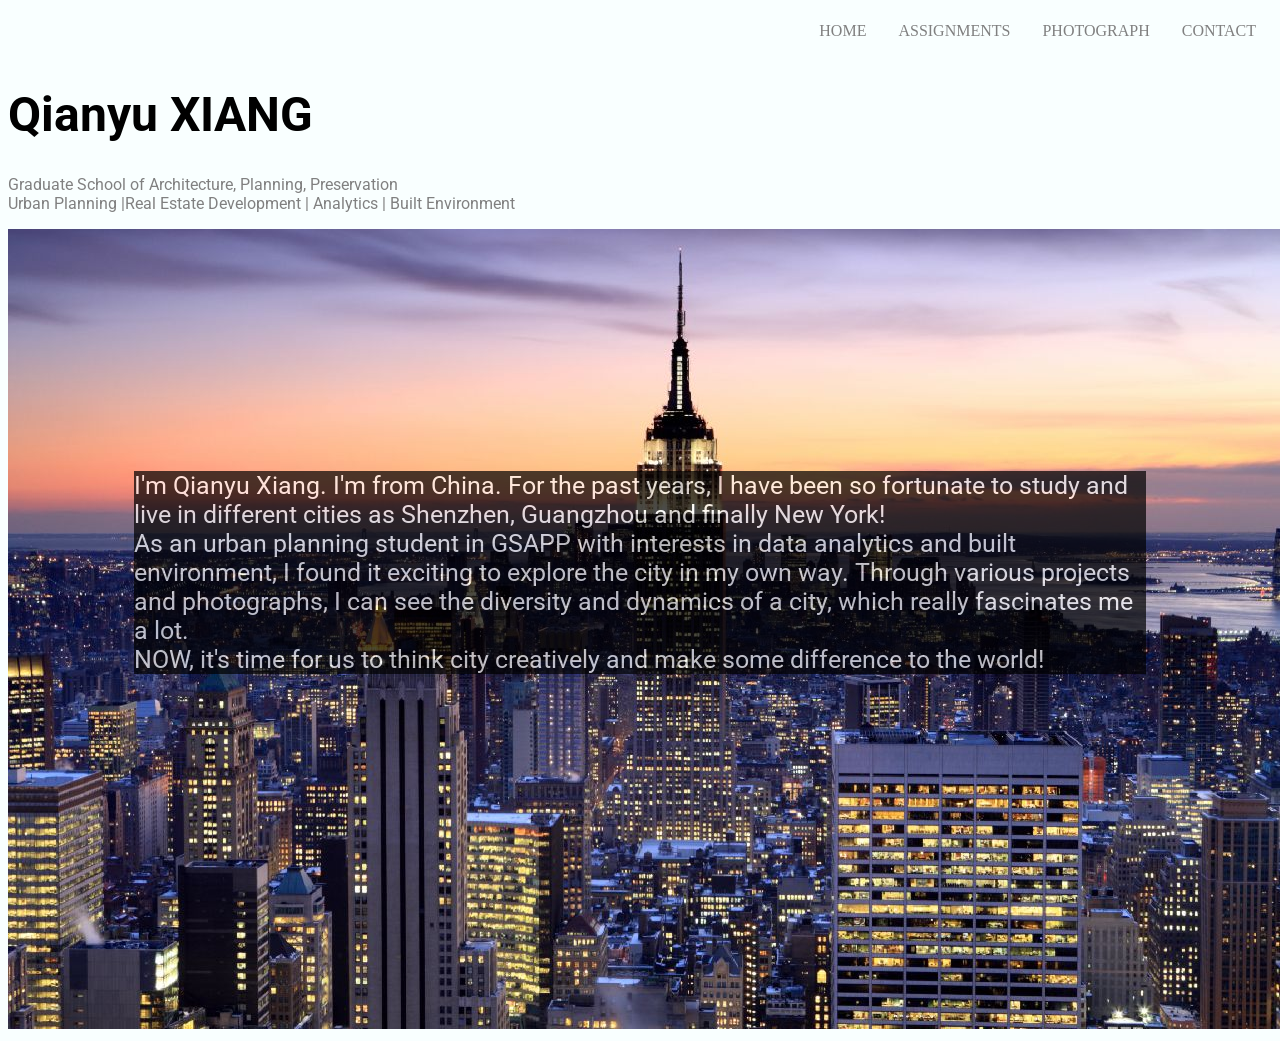
<file: index.html>
<!DOCTYPE html>
<html>
  <head>
    <meta charset="utf-8">
    <meta http-equiv="X-UA-Compatible" content="IE=edge,chrome=1">
    <title>Knowing Qianyu XIANG</title>
    <meta name="description" content="">
    <meta name="viewport" content="width=device-width, initial-scale=1">

    <link href="https://fonts.googleapis.com/css?family=Roboto" rel="stylesheet">
    <link rel="stylesheet" href="css/style.css">

    <style>
    ul {
        list-style-type: none;
        margin: 0;
        padding: 0;
        overflow: hidden;
        background-color: #F9FFFF;
    }

    li {
        float: right;
    }

    li a {
        display: block;
        color: grey;
        text-align: center;
        padding: 14px 16px;
        text-decoration: none;
    }
    li a:hover {
        background-color: #CCCCCC;
    }

    .active {
    background-color: #CCCCCC;
    }
    </style>

  </head>

  <body>

  <ul>
    <li><a href="contact.html">CONTACT</a></li>
    <li><a href="photo.html">PHOTOGRAPH</a></li>
    <li><a href="assignmentTemplate.html">ASSIGNMENTS</a></li>
    <li><a href="index.html">HOME</a></li>
  </ul>

    <h1>Qianyu XIANG</h1>
    <p>Graduate School of Architecture, Planning, Preservation <br/>
    Urban Planning |Real Estate Development | Analytics | Built Environment
    </p>

    <div class=imageword>
      <img src="image/homepage_01.jpg" alt="" width=“150%”>
      <div class="words">I'm Qianyu Xiang. I'm from China. For the past years, I have been so fortunate to study and live in different cities as Shenzhen, Guangzhou and finally New York! <br/>
  As an urban planning student in GSAPP with interests in data analytics and built environment, I found it exciting to explore the city in my own way. Through various projects and photographs, I can see the diversity and dynamics of a city, which really fascinates me a lot.<br/>
  NOW, it's time for us to think city creatively and make some difference to the world!</div>
    </div>
  </body>
</html>
</file>
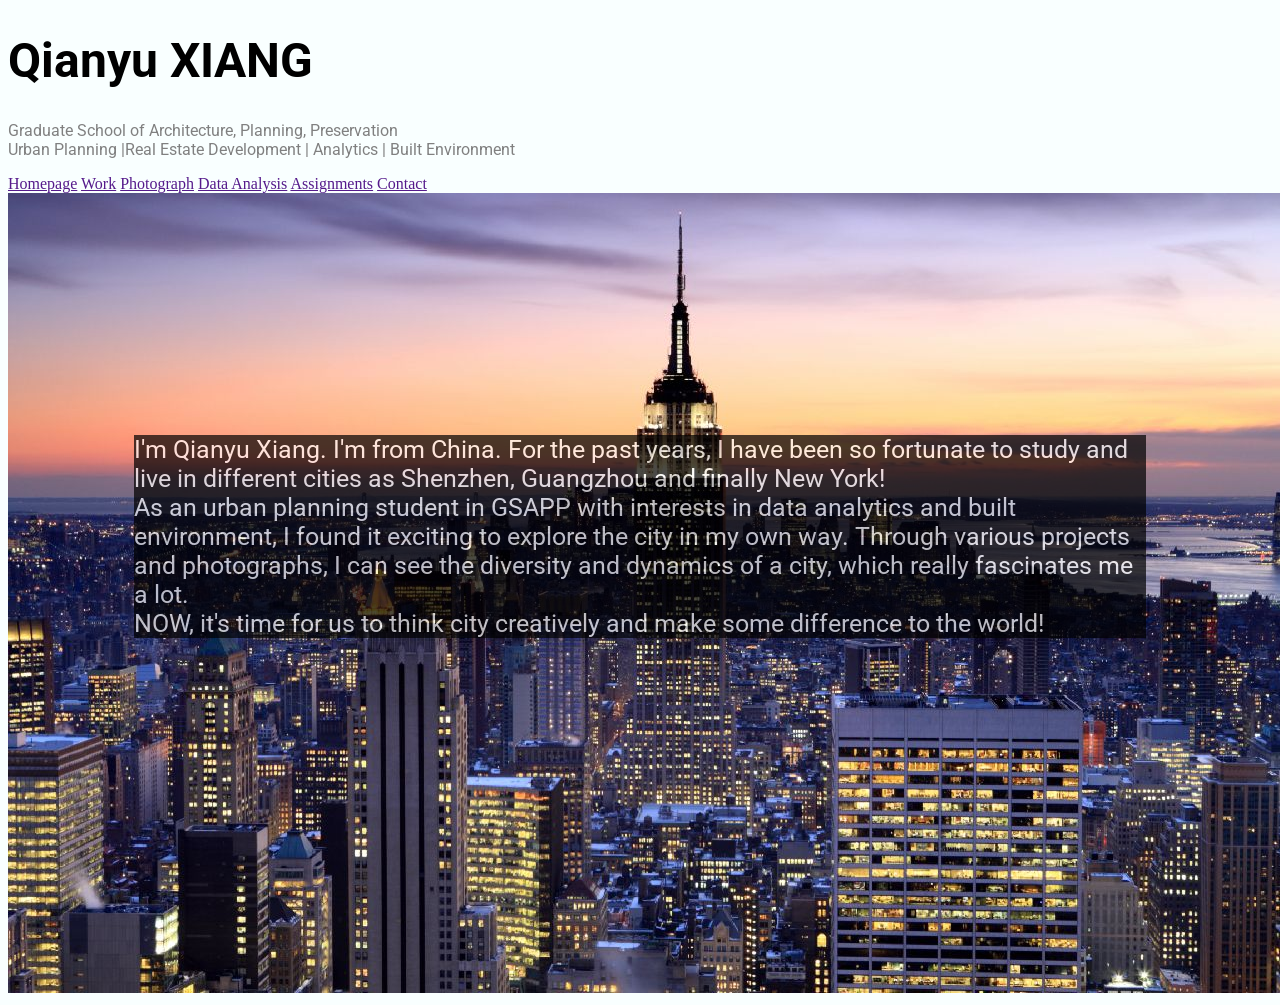
<file: GitRepo/index.html>
<!DOCTYPE html>
<html>
  <head>
    <link rel="stylesheet" type="text/css" href="css/style.css">
    <link rel="stylesheet" type='text/css'
             href="https://fonts.googleapis.com/css?family=Roboto">
    <title>Knowing Qianyu XIANG</title>
  </head>
  <body>
    <h1>Qianyu XIANG</h1>
    <p>Graduate School of Architecture, Planning, Preservation <br/>
    Urban Planning |Real Estate Development | Analytics | Built Environment
    </p>
    <a href="">Homepage</a>
    <a href="">Work</a>
    <a href="">Photograph</a>
    <a href="">Data Analysis</a>
    <a href="">Assignments</a>
    <a href="">Contact</a>
    <div class=imageword>
      <img src="\image\01.jpg" alt="" width=“100%”>
      <div class="words">I'm Qianyu Xiang. I'm from China. For the past years, I have been so fortunate to study and live in different cities as Shenzhen, Guangzhou and finally New York! <br/>
  As an urban planning student in GSAPP with interests in data analytics and built environment, I found it exciting to explore the city in my own way. Through various projects and photographs, I can see the diversity and dynamics of a city, which really fascinates me a lot.<br/>
  NOW, it's time for us to think city creatively and make some difference to the world!</div>
    </div>
  </body>
</html>
</file>
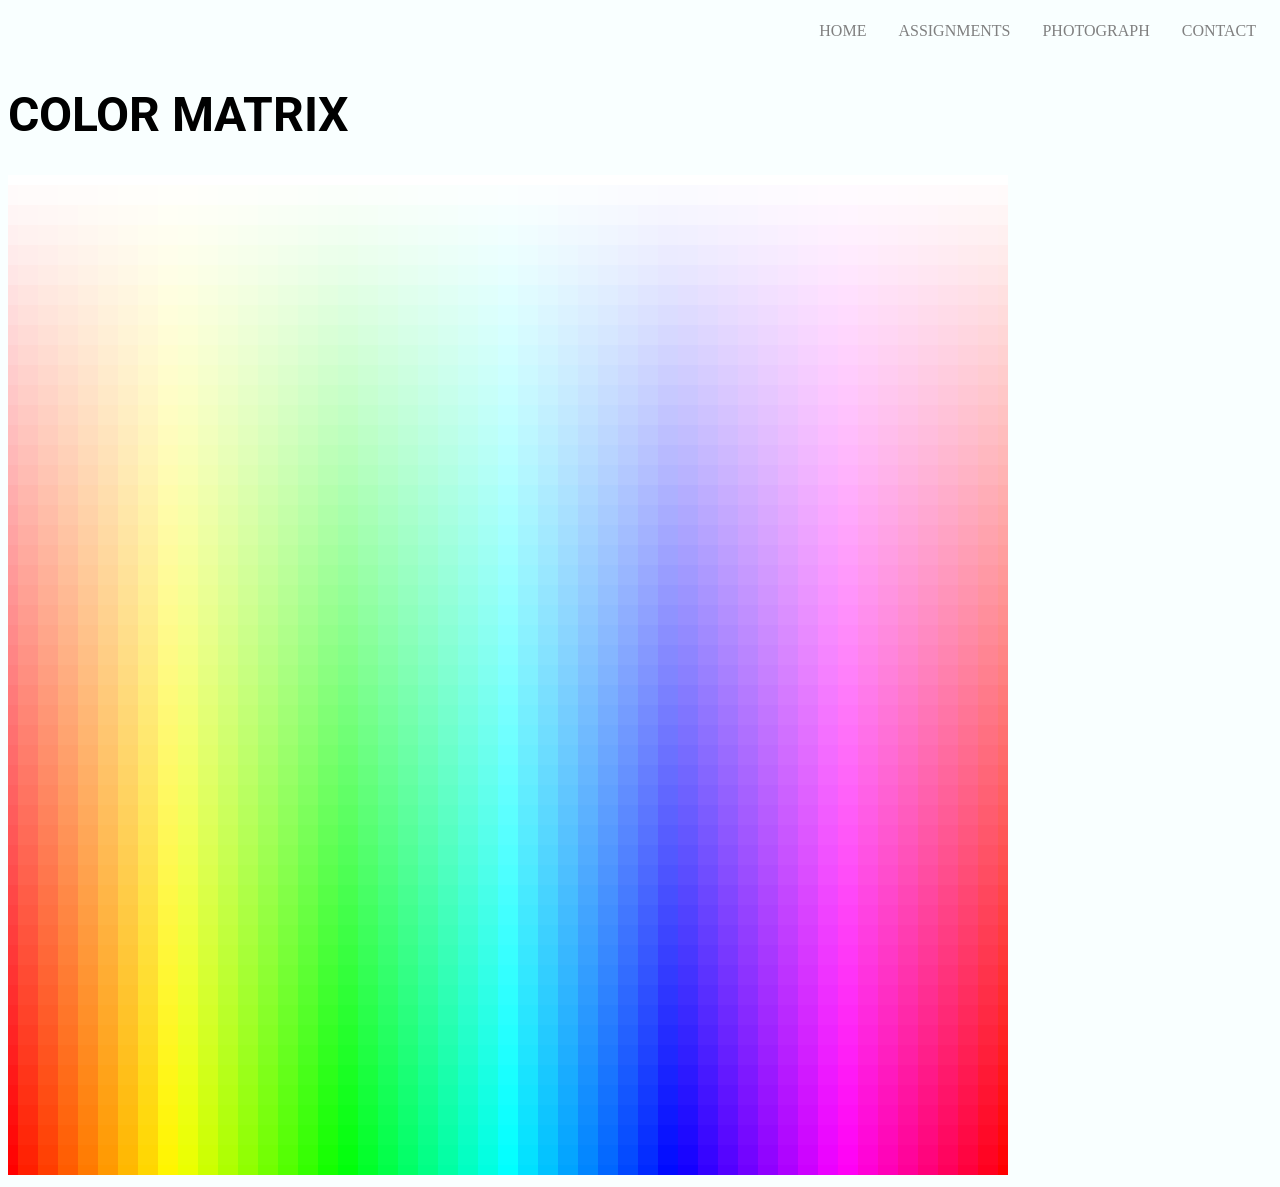
<file: assignment02/04_p5/index.html>
<!DOCTYPE html>
<html>
  <head>
    <title>COLOR MATRIX</title>
      <!-- Link to the p5.js library -->
    <script language="javascript" type="text/javascript" src="js/p5/p5.js"></script>
    <!-- Link to p5 sketch file -->
    <script language="javascript" type="text/javascript" src="js/sketch.js"></script>
    <meta charset="utf-8">
    <meta http-equiv="X-UA-Compatible" content="IE=edge,chrome=1">
    <meta name="description" content="">
    <meta name="viewport" content="width=device-width, initial-scale=1">

    <link href="https://fonts.googleapis.com/css?family=Roboto" rel="stylesheet">
    <link rel="stylesheet" href="/css/style.css">

    <style>
    ul {
        list-style-type: none;
        margin: 0;
        padding: 0;
        overflow: hidden;
        background-color: #F9FFFF;
    }

    li {
        float: right;
    }

    li a {
        display: block;
        color: grey;
        text-align: center;
        padding: 14px 16px;
        text-decoration: none;
    }
    li a:hover {
        background-color: #CCCCCC;
    }

    .active {
    background-color: #CCCCCC;
    }
    </style>
    </head>

        <body>
          <ul>
            <li><a href="/contact.html">CONTACT</a></li>
            <li><a href="/photo.html">PHOTOGRAPH</a></li>
            <li><a href="/assignmentTemplate.html">ASSIGNMENTS</a></li>
            <li><a href="/index.html">HOME</a></li>
          </ul>

  <body>
    <div class="title">
      <h1>COLOR MATRIX</h1>
    </div>
  </body>
</html>
</file>
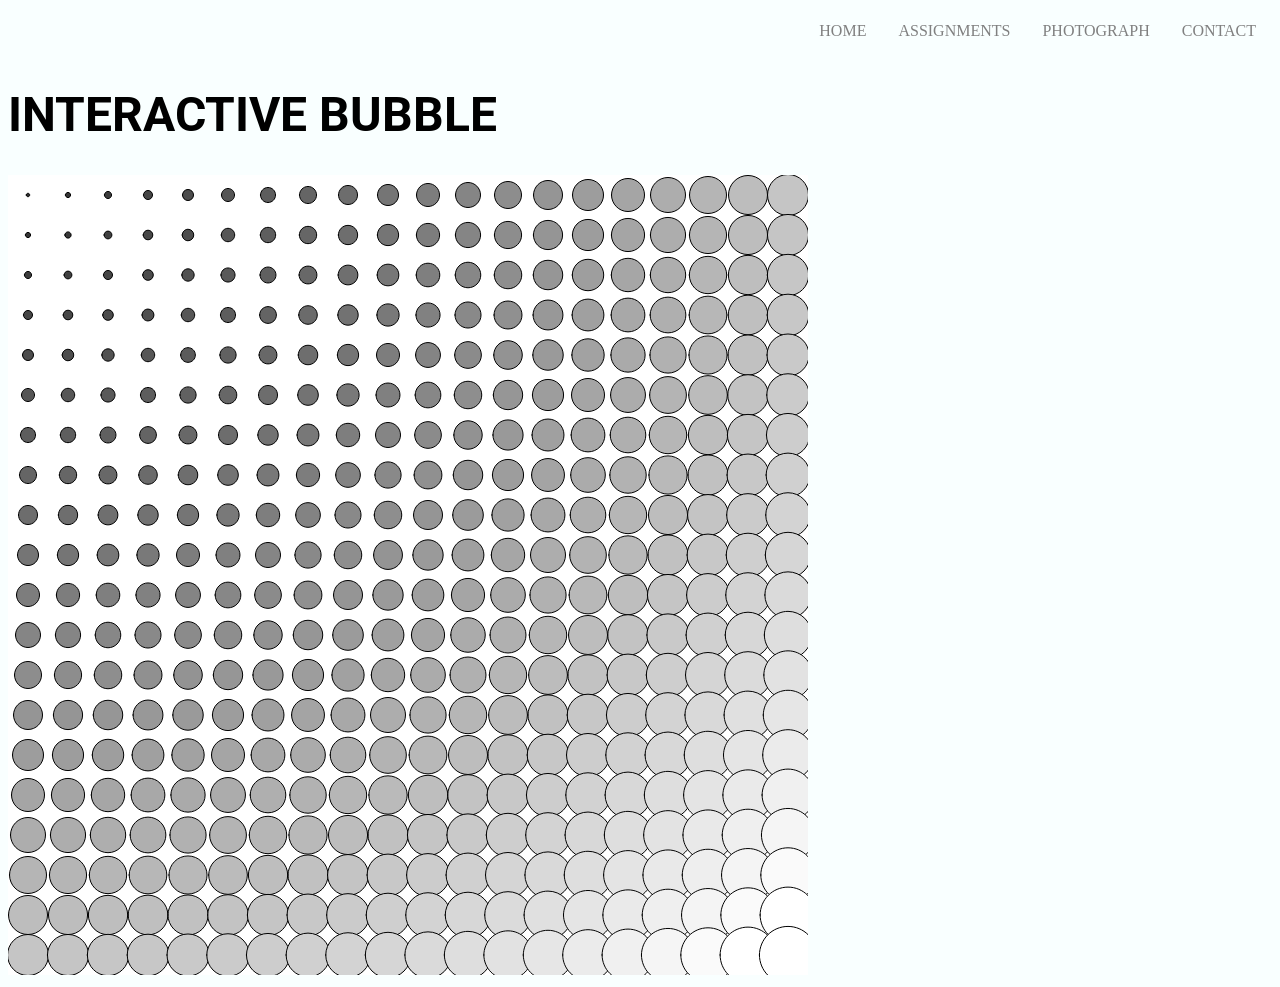
<file: assignment02/04_p5_bubble/index.html>
<!DOCTYPE html>
<html>
  <head>
    <title>INTERACTIVE BUBBLE</title>
      <!-- Link to the p5.js library -->
    <script language="javascript" type="text/javascript" src="js/p5/p5.js"></script>
    <!-- Link to p5 sketch file -->
    <script language="javascript" type="text/javascript" src="js/sketch2.js"></script>
    <meta charset="utf-8">
    <meta http-equiv="X-UA-Compatible" content="IE=edge,chrome=1">
    <meta name="description" content="">
    <meta name="viewport" content="width=device-width, initial-scale=1">

    <link href="https://fonts.googleapis.com/css?family=Roboto" rel="stylesheet">
    <link rel="stylesheet" href="/css/style.css">

    <style>
    ul {
        list-style-type: none;
        margin: 0;
        padding: 0;
        overflow: hidden;
        background-color: #F9FFFF;
    }

    li {
        float: right;
    }

    li a {
        display: block;
        color: grey;
        text-align: center;
        padding: 14px 16px;
        text-decoration: none;
    }
    li a:hover {
        background-color: #CCCCCC;
    }

    .active {
    background-color: #CCCCCC;
    }
    </style>
    </head>


  <body>
    <ul>
      <li><a href="/contact.html">CONTACT</a></li>
      <li><a href="/photo.html">PHOTOGRAPH</a></li>
      <li><a href="/assignmentTemplate.html">ASSIGNMENTS</a></li>
      <li><a href="/index.html">HOME</a></li>
    </ul>
    <div class="title">
      <h1>INTERACTIVE BUBBLE</h1>
    </div>
  </body>
</html>
</file>
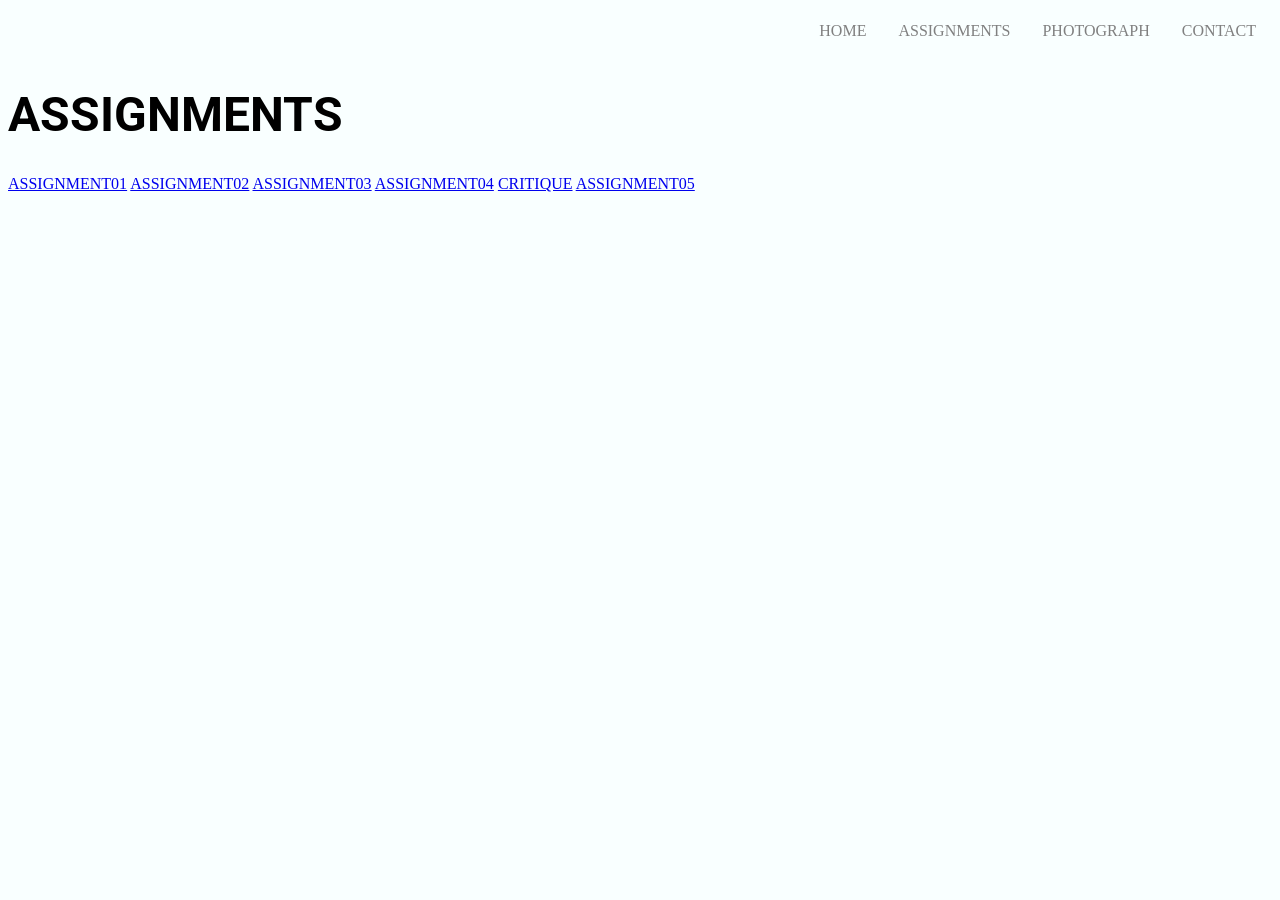
<file: assignmentTemplate.html>
<!DOCTYPE html>
<html>
  <head>
    <meta charset="utf-8">
    <meta http-equiv="X-UA-Compatible" content="IE=edge,chrome=1">
    <title>ASSIGNMENTS</title>
    <meta name="description" content="">
    <meta name="viewport" content="width=device-width, initial-scale=1">

    <link href="https://fonts.googleapis.com/css?family=Roboto" rel="stylesheet">
    <link rel="stylesheet" href="css/style.css">

    <style>
    ul {
        list-style-type: none;
        margin: 0;
        padding: 0;
        overflow: hidden;
        background-color: #F9FFFF;
    }

    li {
        float: right;
    }

    li a {
        display: block;
        color: grey;
        text-align: center;
        padding: 14px 16px;
        text-decoration: none;
    }
    li a:hover {
        background-color: #CCCCCC;
    }

    .active {
    background-color: #CCCCCC;
    }
    </style>
    </head>


    <body>
      <ul>
        <li><a href="contact.html">CONTACT</a></li>
        <li><a href="photo.html">PHOTOGRAPH</a></li>
        <li><a href="assignmentTemplate.html">ASSIGNMENTS</a></li>
        <li><a href="index.html">HOME</a></li>
      </ul>

      <h1>ASSIGNMENTS</h1>
      <a href="assignment01/assignment01.html">ASSIGNMENT01</a>
      
      <a href="assignment02/assignment02.html">ASSIGNMENT02</a>

      <a href="assignment03/assignment3.html">ASSIGNMENT03</a>

      <a href="assignment04/assignment4.html">ASSIGNMENT04</a>

      <a href="midterm_critiques/critique.html">CRITIQUE</a>

      <a href="assignment05/assignment05.html">ASSIGNMENT05</a>
</file>
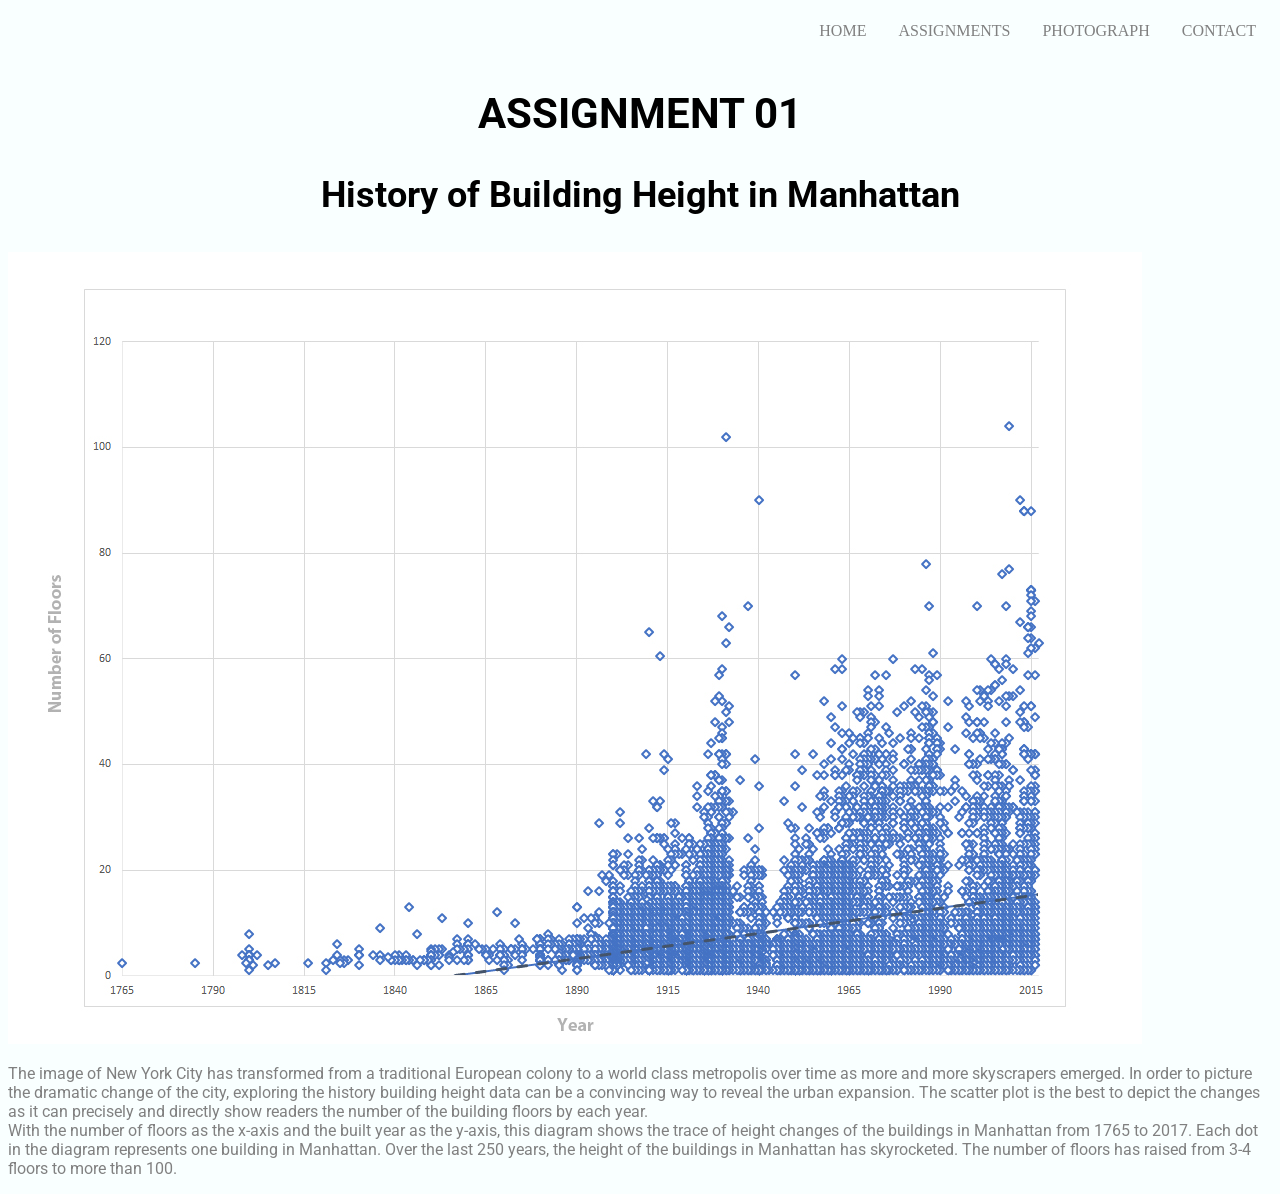
<file: assignment01/assignment01.html>
<!DOCTYPE html>
<html>
  <head>
    <meta charset="utf-8">
    <meta http-equiv="X-UA-Compatible" content="IE=edge,chrome=1">
    <title>ASSIGNMENTS</title>
    <meta name="description" content="">
    <meta name="viewport" content="width=device-width, initial-scale=1">

    <link href="https://fonts.googleapis.com/css?family=Roboto" rel="stylesheet">
    <link rel="stylesheet" href="/css/style.css">

    <style>
    ul {
        list-style-type: none;
        margin: 0;
        padding: 0;
        overflow: hidden;
        background-color: #F9FFFF;
    }

    li {
        float: right;
    }

    li a {
        display: block;
        color: grey;
        text-align: center;
        padding: 14px 16px;
        text-decoration: none;
    }
    li a:hover {
        background-color: #CCCCCC;
    }

    .active {
    background-color: #CCCCCC;
    }
    </style>
    </head>

    <body>
      <ul>
        <li><a href="/contact.html">CONTACT</a></li>
        <li><a href="/photo.html">PHOTOGRAPH</a></li>
        <li><a href="/assignmentTemplate.html">ASSIGNMENTS</a></li>
        <li><a href="/index.html">HOME</a></li>
      </ul>


      <h2>ASSIGNMENT 01</h2>
      <h3>History of Building Height in Manhattan</h3>
      <img src="../image/Building Height MN.jpg" alt="" width=“100%”>
      <p>The image of New York City has transformed from a traditional European colony to a world class metropolis over time as more and more skyscrapers emerged. In order to picture the dramatic change of the city, exploring the history building height data can be a convincing way to reveal the urban expansion. The scatter plot is the best to depict the changes as it can precisely and directly show readers the number of the building floors by each year. <br/>
         With the number of floors as the x-axis and the built year as the y-axis, this diagram shows the trace of height changes of the buildings in Manhattan from 1765 to 2017. Each dot in the diagram represents one building in Manhattan. Over the last 250 years, the height of the buildings in Manhattan has skyrocketed. The number of floors has raised from 3-4 floors to more than 100.</p>
</file>
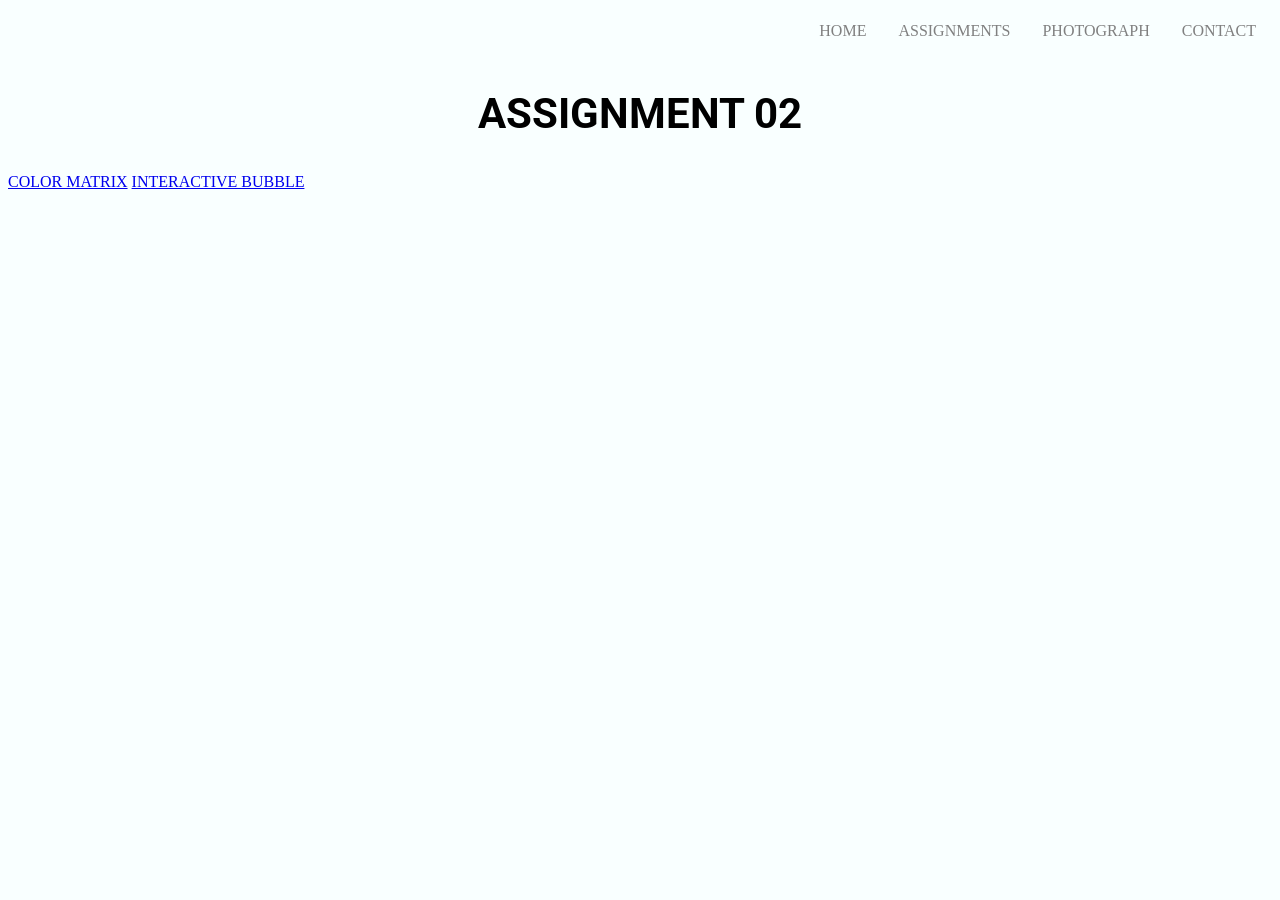
<file: assignment02/assignment02.html>
<!DOCTYPE html>
<html>
  <head>
    <meta charset="utf-8">
    <meta http-equiv="X-UA-Compatible" content="IE=edge,chrome=1">
    <title>ASSIGNMENTS</title>
    <meta name="description" content="">
    <meta name="viewport" content="width=device-width, initial-scale=1">

    <link href="https://fonts.googleapis.com/css?family=Roboto" rel="stylesheet">
    <link rel="stylesheet" href="/css/style.css">

    <style>
    ul {
        list-style-type: none;
        margin: 0;
        padding: 0;
        overflow: hidden;
        background-color: #F9FFFF;
    }

    li {
        float: right;
    }

    li a {
        display: block;
        color: grey;
        text-align: center;
        padding: 14px 16px;
        text-decoration: none;
    }
    li a:hover {
        background-color: #CCCCCC;
    }

    .active {
    background-color: #CCCCCC;
    }
    </style>
    </head>

    <body>
      <ul>
        <li><a href="/contact.html">CONTACT</a></li>
        <li><a href="/photo.html">PHOTOGRAPH</a></li>
        <li><a href="/assignmentTemplate.html">ASSIGNMENTS</a></li>
        <li><a href="/index.html">HOME</a></li>
      </ul>


      <h2>ASSIGNMENT 02</h2>
      <a href="04_p5/index.html">COLOR MATRIX</a>
      <a href="04_p5_bubble/index.html">INTERACTIVE BUBBLE</a>
</file>
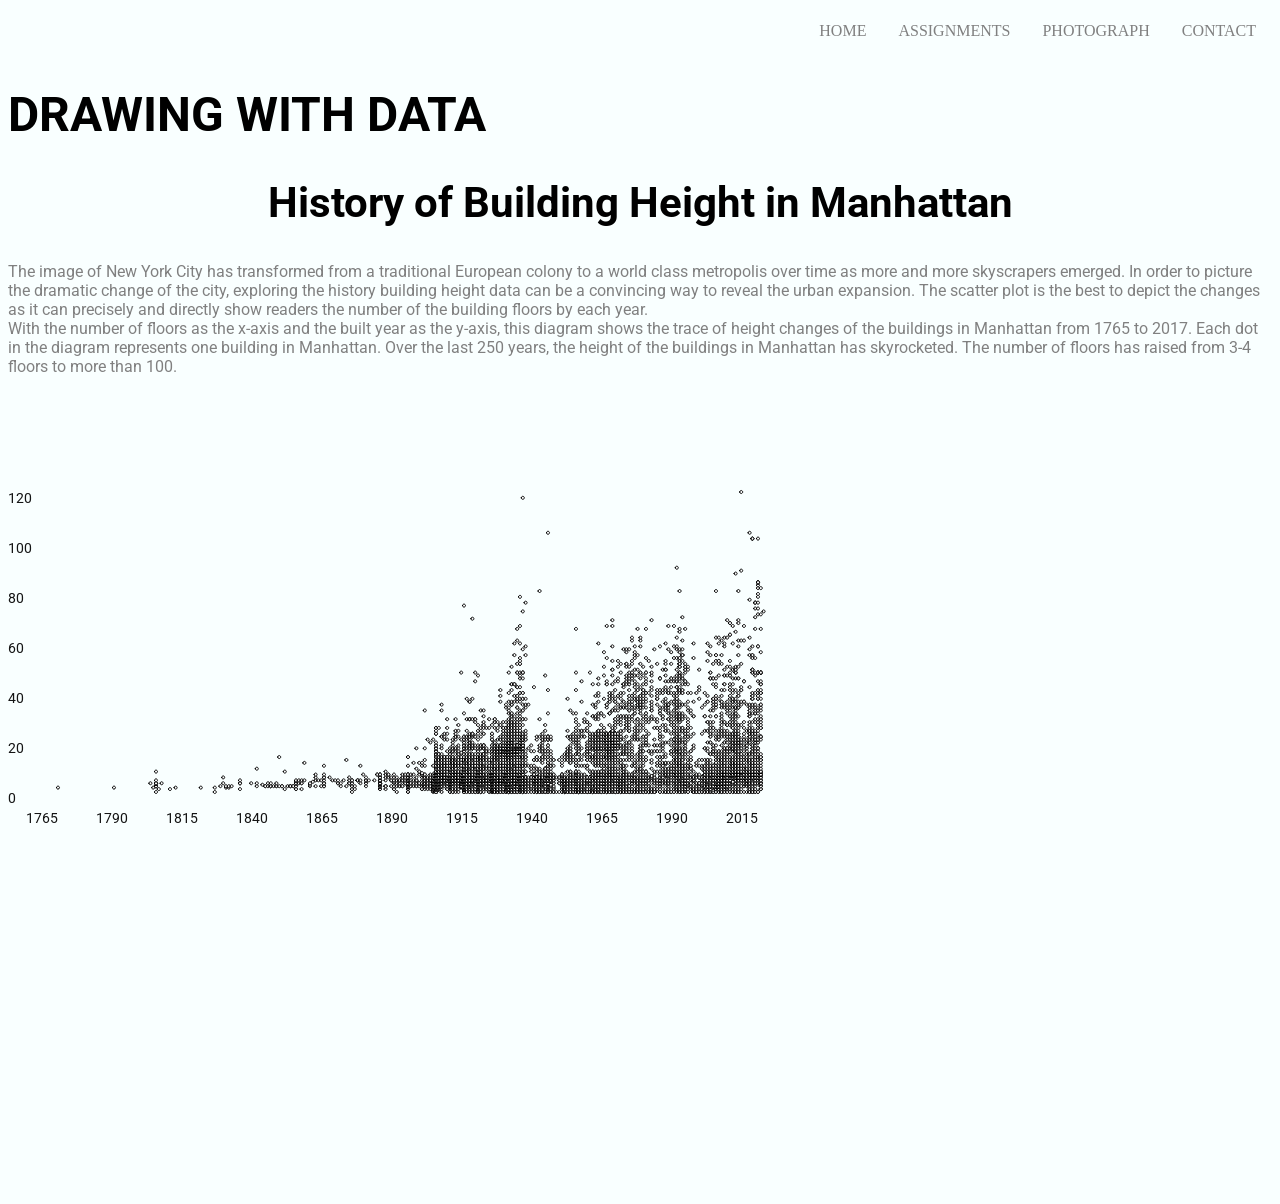
<file: assignment03/assignment3.html>
<!DOCTYPE html>
      <html>
        <head>
          <title>DRAWING WITH DATA</title>
          <!-- Google fonts code -->
          <script language="javascript" type="text/javascript" src="drawing_data/js/p5/p5.js"></script>
          <!-- Link to p5 sketch file -->
          <script language="javascript" type="text/javascript" src="drawing_data/js/sketch.js"></script>
          <meta charset="utf-8">
          <meta http-equiv="X-UA-Compatible" content="IE=edge,chrome=1">
          <meta name="description" content="">
          <meta name="viewport" content="width=device-width, initial-scale=1">

          <link href="https://fonts.googleapis.com/css?family=Roboto" rel="stylesheet">
          <link rel="stylesheet" href="/css/style.css">

          <style>
          ul {
              list-style-type: none;
              margin: 0;
              padding: 0;
              overflow: hidden;
              background-color: #F9FFFF;
          }

          li {
              float: right;
          }

          li a {
              display: block;
              color: grey;
              text-align: center;
              padding: 14px 16px;
              text-decoration: none;
          }
          li a:hover {
              background-color: #CCCCCC;
          }

          .active {
          background-color: #CCCCCC;
          }
          </style>
        </head>



        <body>
          <ul>
            <li><a href="/contact.html">CONTACT</a></li>
            <li><a href="/photo.html">PHOTOGRAPH</a></li>
            <li><a href="/assignmentTemplate.html">ASSIGNMENTS</a></li>
            <li><a href="/index.html">HOME</a></li>
          </ul>
          <div class="title">
            <h1>DRAWING WITH DATA</h1>
            <h2>History of Building Height in Manhattan</h2>
            <p>The image of New York City has transformed from a traditional European colony to a world class metropolis over time as more and more skyscrapers emerged. In order to picture the dramatic change of the city, exploring the history building height data can be a convincing way to reveal the urban expansion. The scatter plot is the best to depict the changes as it can precisely and directly show readers the number of the building floors by each year. <br/>
              With the number of floors as the x-axis and the built year as the y-axis, this diagram shows the trace of height changes of the buildings in Manhattan from 1765 to 2017. Each dot in the diagram represents one building in Manhattan. Over the last 250 years, the height of the buildings in Manhattan has skyrocketed. The number of floors has raised from 3-4 floors to more than 100.
            </p>
          </div>
        </body>
      </html>
</file>
<file: css/style.css>
body {
  background-color: #F9FFFF;
  background-image: image(01.jpg);
}

h1 {
  font-family: 'Roboto', serif;
  color: black;
  font-size: 48px;
  text-align: left;
}
p {
  font-family: 'Roboto',serif;
  color: grey;
  text-align: left;
}
.words{
  font-family: 'Roboto',serif;
  color: white;
  font-size: 25px;
  text-align: left;
  position:absolute;
  top:30%;
  left:10%;
  right:10%;
  z-index: 15;
  background:#000000;
  opacity: 0.7
  }
.imageword{position: relative;}

h2 {
  font-family: 'Roboto', serif;
  color: black;
  font-size: 42px;
  text-align: center;
}

h3 {
  font-family: 'Roboto', serif;
  color: black;
  font-size: 36px;
  text-align: center;
}
</file>
<file: GitRepo/css/style.css>
body {
  background-color: #F9FFFF;
  background-image: image(01.jpg);
}
h1 {
  font-family: 'Roboto', serif;
  color: black;
  font-size: 48px;
  text-align: left;
}
p {
  font-family: 'Roboto',serif;
  color: grey;
  text-align: left;
}
.words{
  font-family: 'Roboto',serif;
  color: white;
  font-size: 25px;
  text-align: left;
  position:absolute;
  top:30%;
  left:10%;
  right:10%;
  z-index: 15;
  background:#000000;
  opacity: 0.7
  }
.imageword{position: relative;}
</file>
